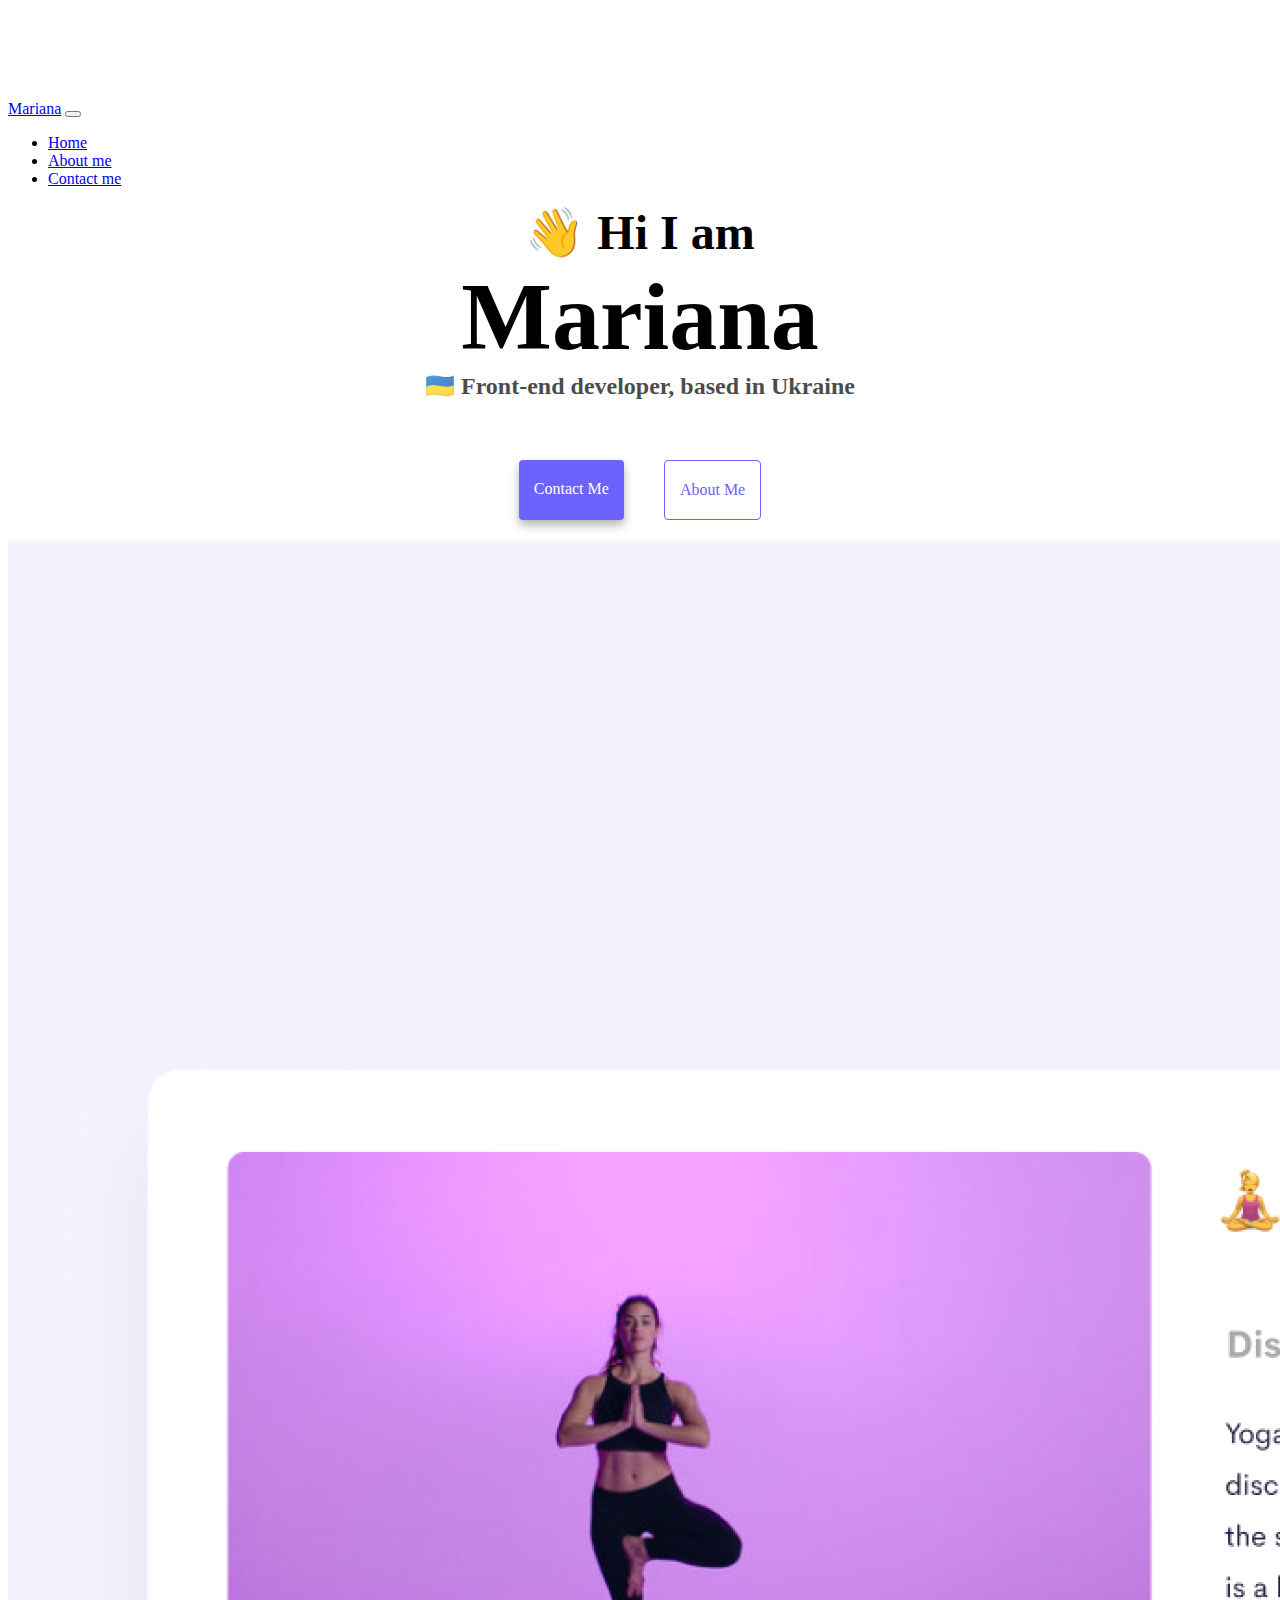
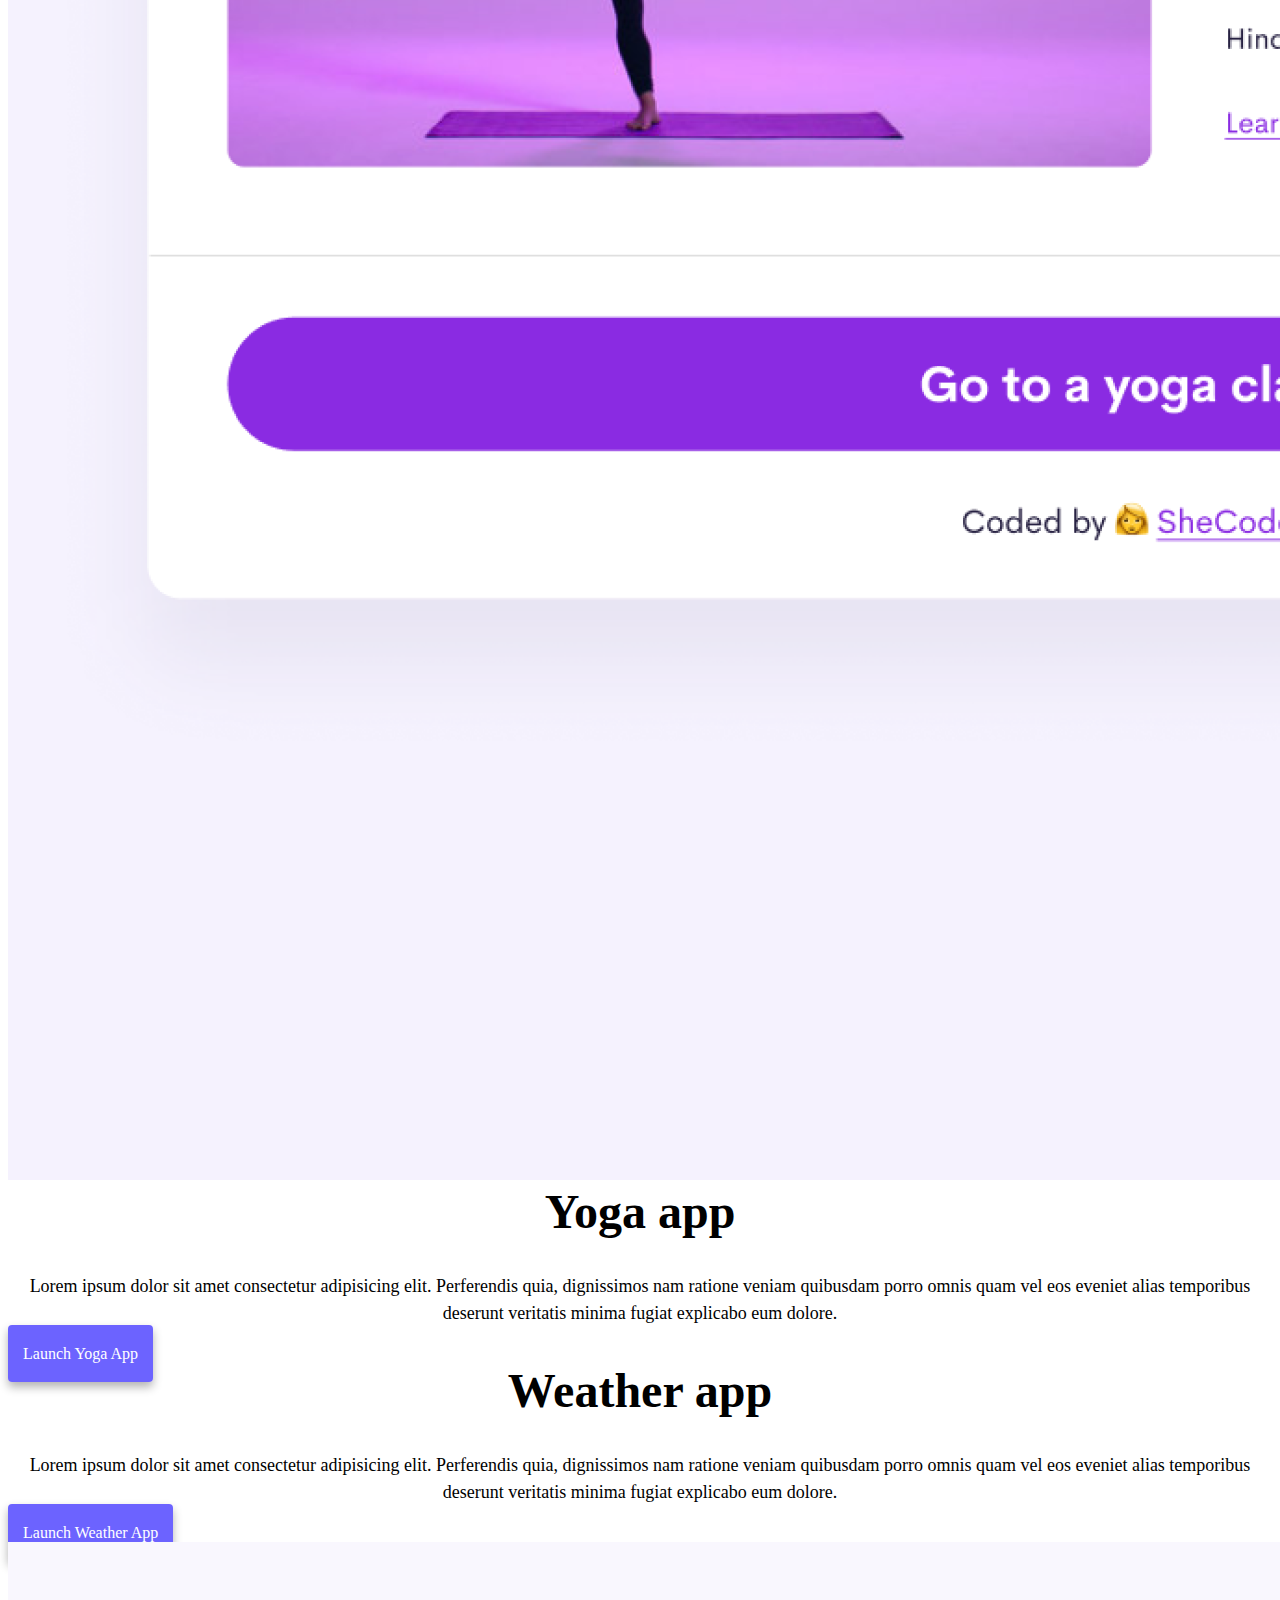
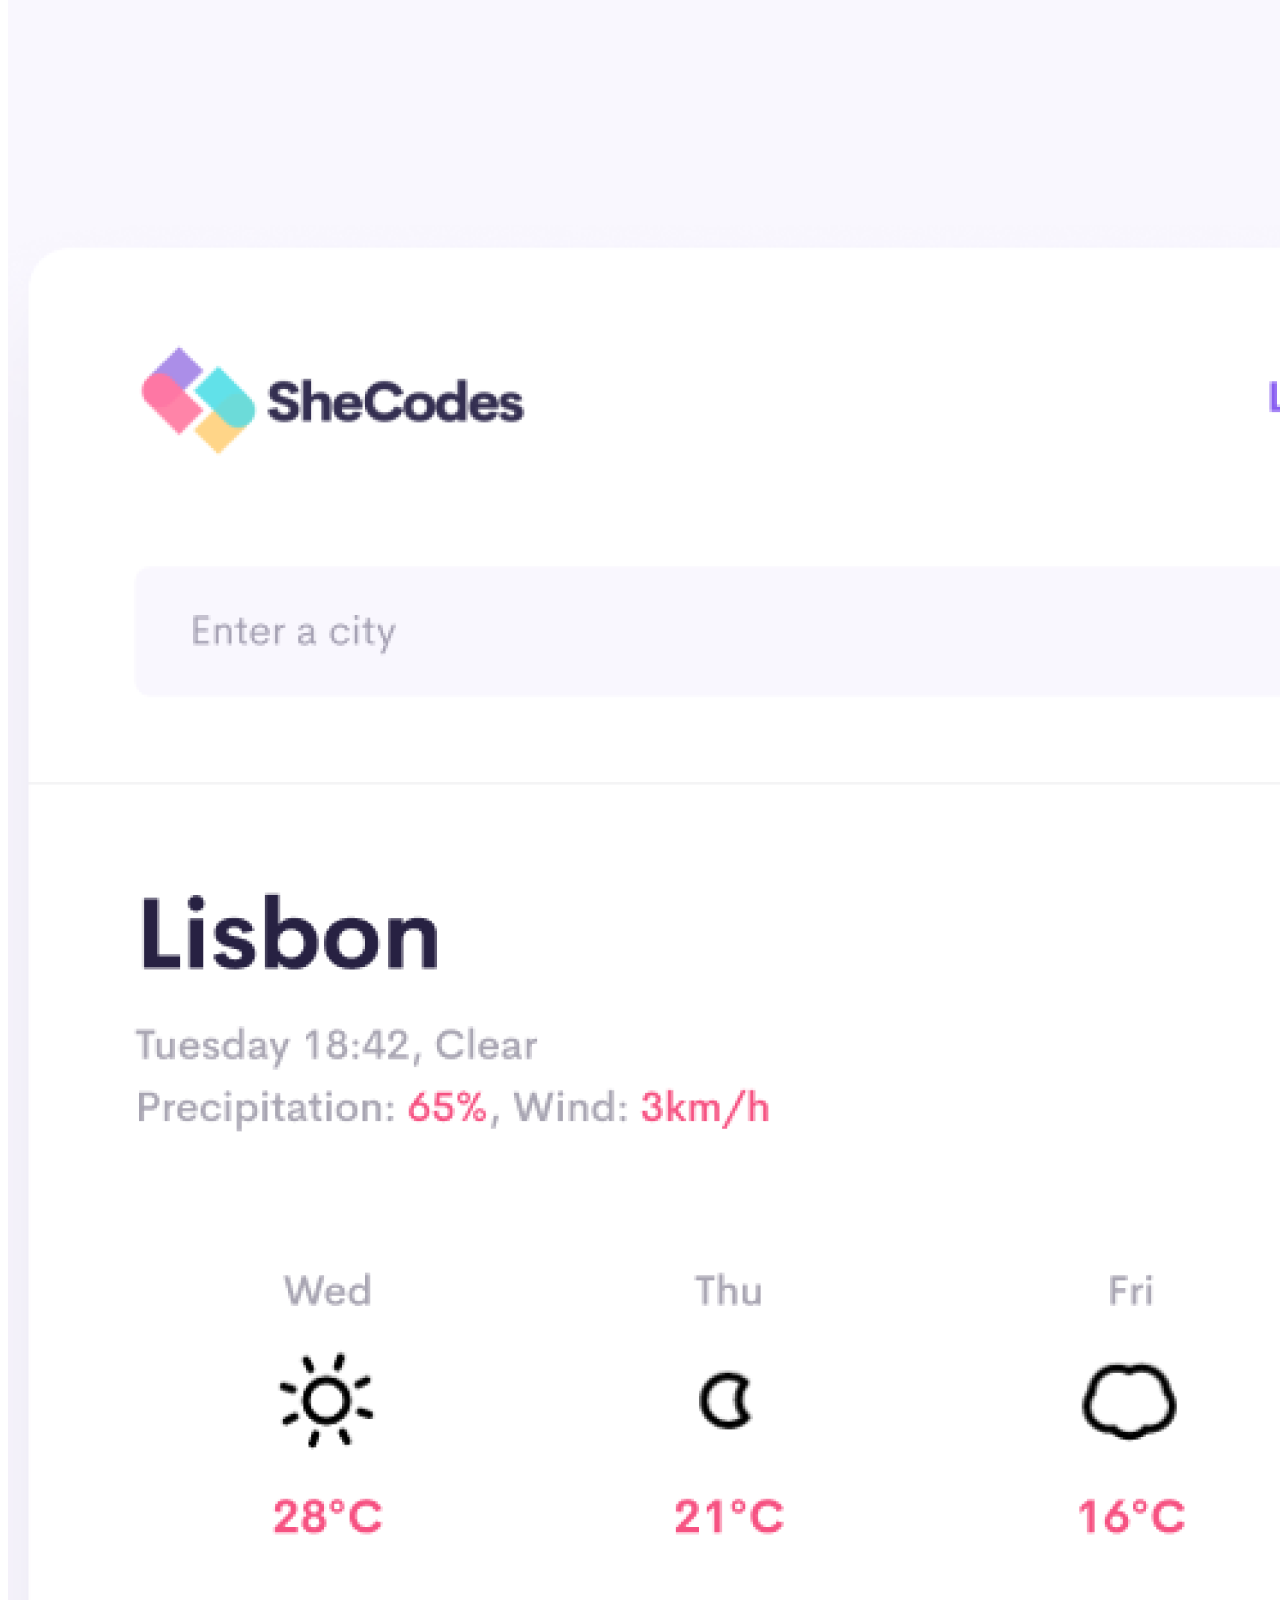
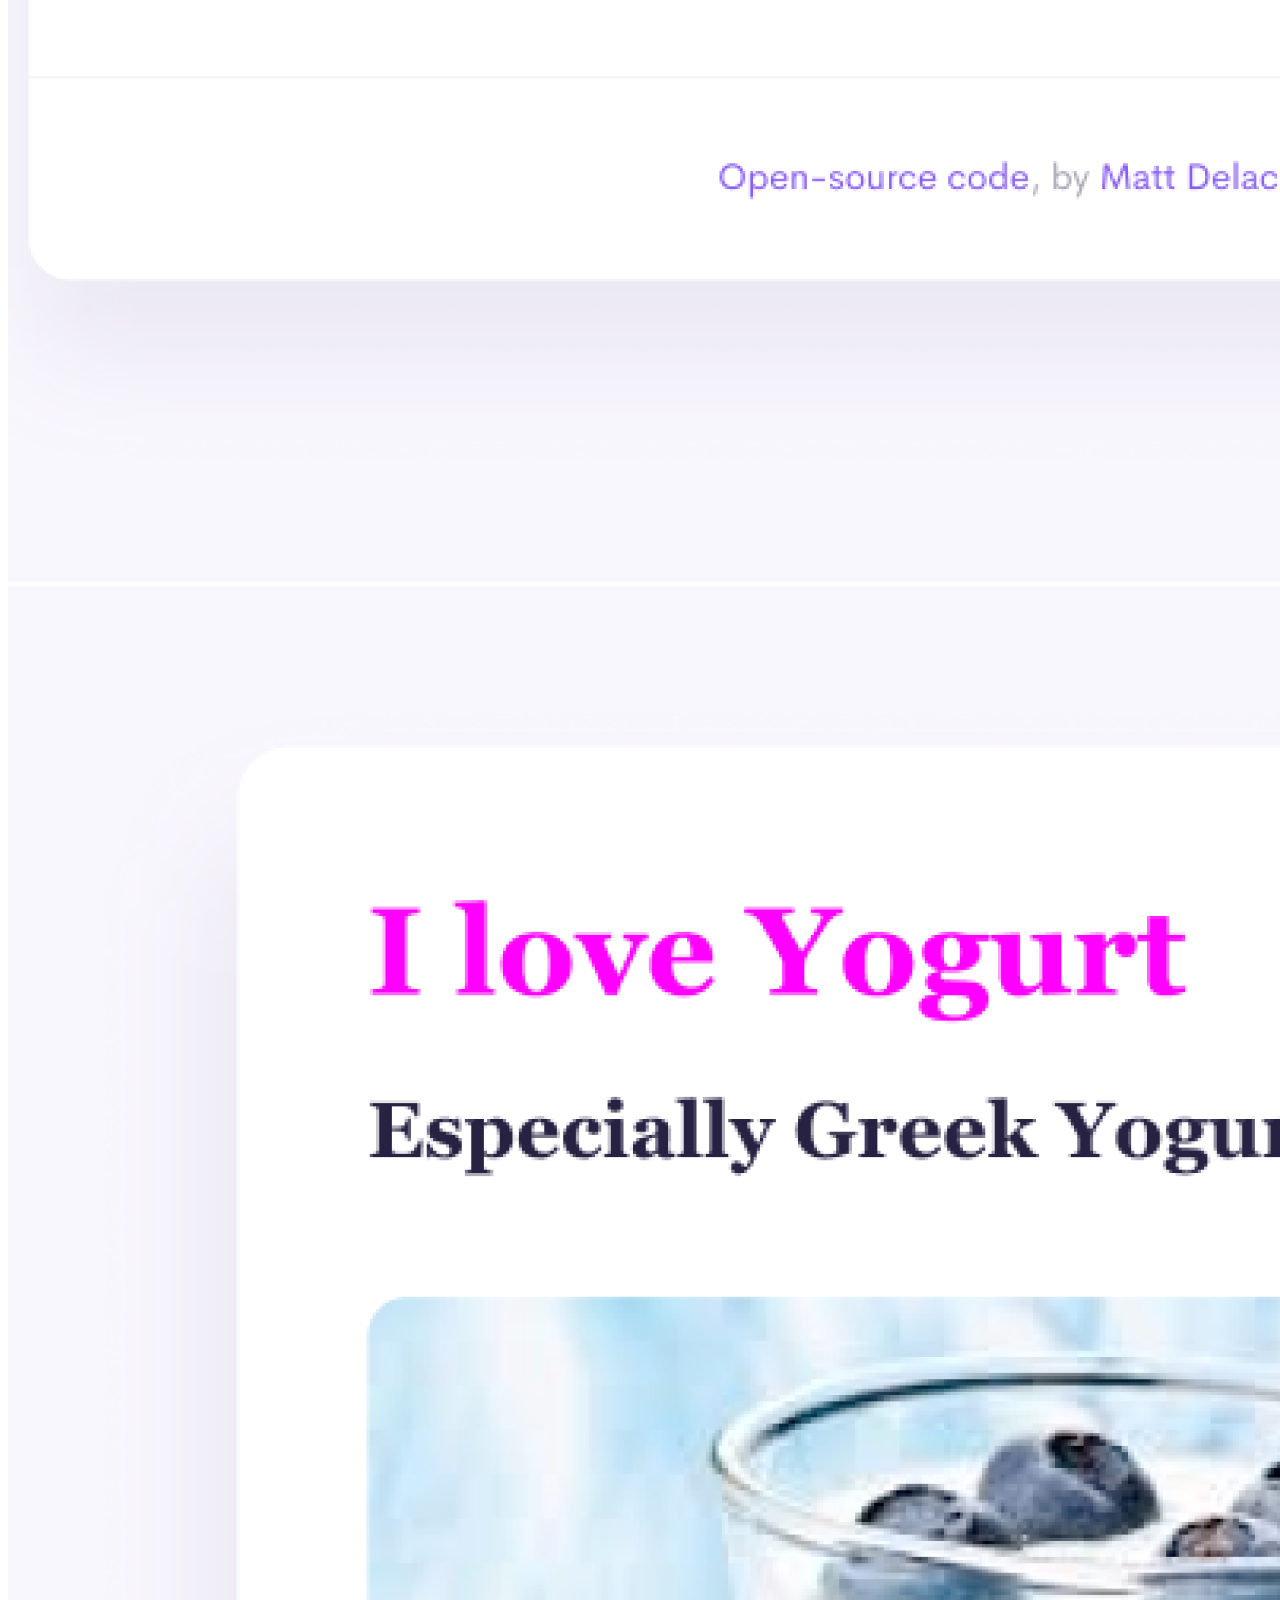
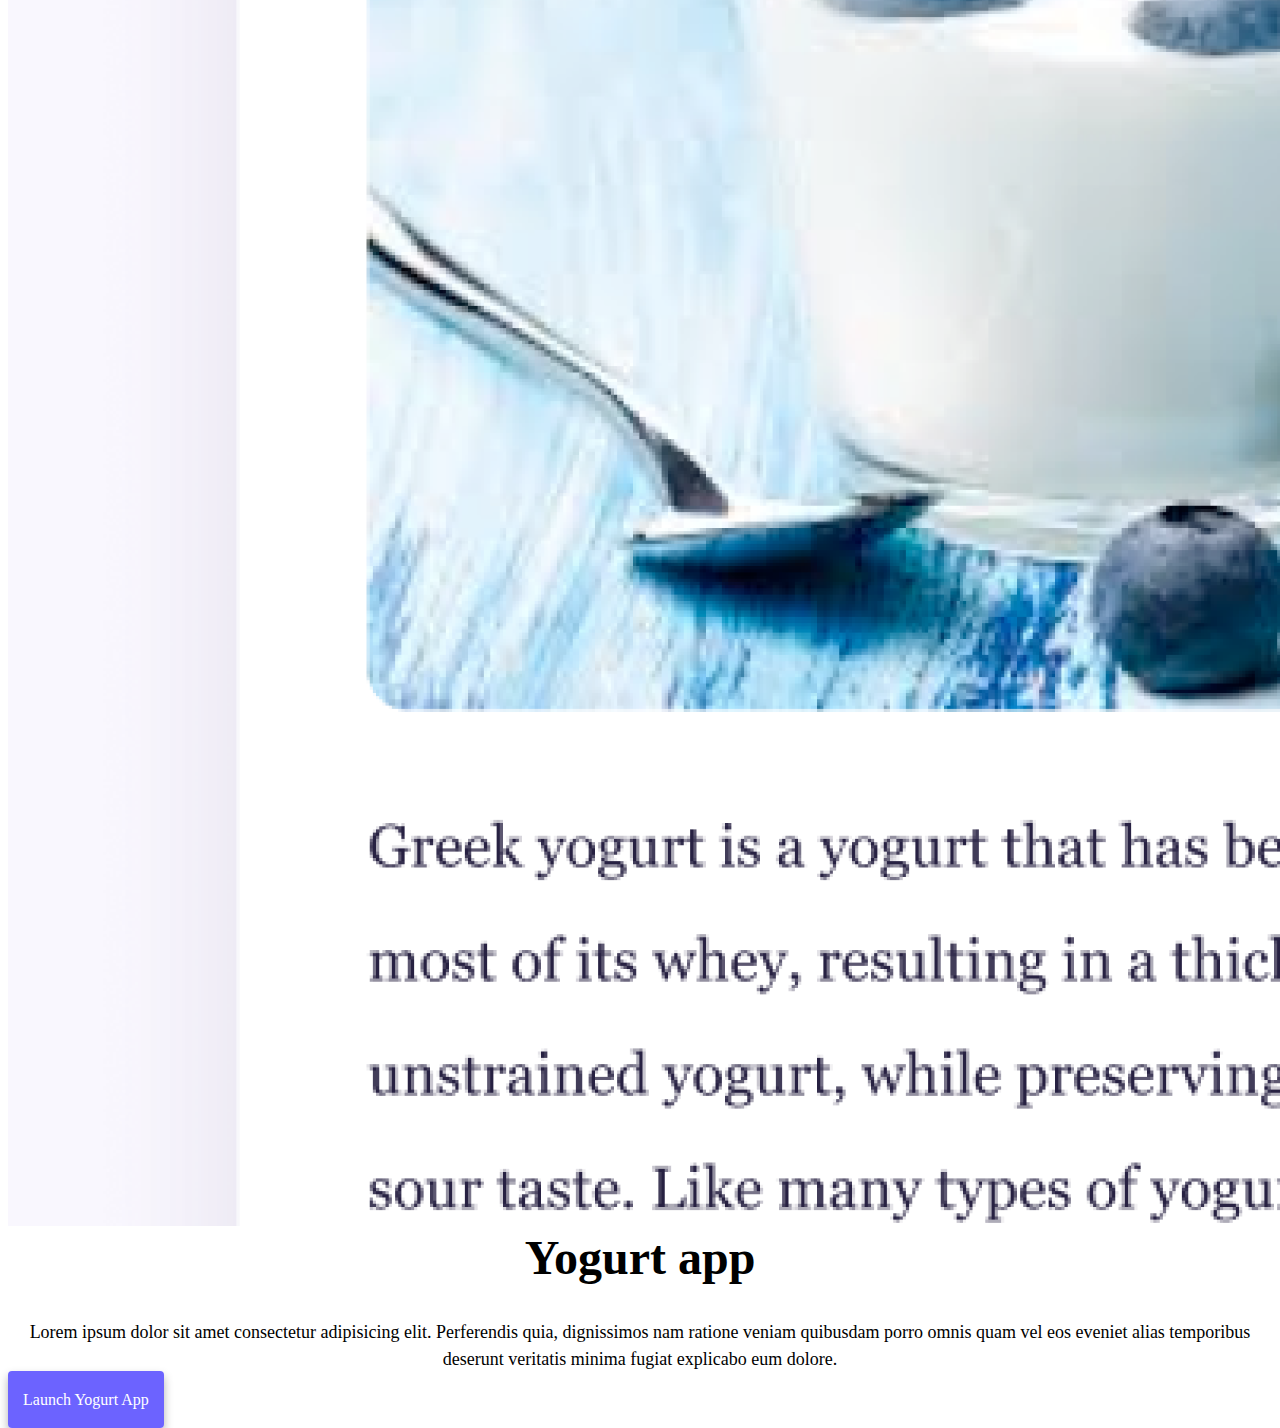
<file: index.html>
<!DOCTYPE html>
<html lang="en">
  <head>
    <meta charset="UTF-8" />
    <meta http-equiv="X-UA-Compatible" content="IE=edge" />
    <meta name="viewport" content="width=device-width, initial-scale=1.0" />
    <meta
      name="description"
      content="Portfolio of front-end developer Mariana Veropotvelian"
    />
    <title>Front-end developer Mariana Veropotvelian</title>
    <link
      href="https://cdn.jsdelivr.net/npm/bootstrap@5.2.2/dist/css/bootstrap.min.css"
      rel="stylesheet"
      integrity="sha384-Zenh87qX5JnK2Jl0vWa8Ck2rdkQ2Bzep5IDxbcnCeuOxjzrPF/et3URy9Bv1WTRi"
      crossorigin="anonymous"
    />
    <link rel="stylesheet" href="/style.css" />
    <!-- CSS only -->
  </head>
  <body>
    <nav
      class="navbar navbar-expand-lg navbar-light bg-light fixed-top padding-nav"
    >
      <div class="container-fluid">
        <a class="navbar-brand" href="/" title="Portfolio homepage">Mariana</a>
        <button
          class="navbar-toggler"
          type="button"
          data-bs-toggle="collapse"
          data-bs-target="#navbarNav"
          aria-controls="navbarNav"
          aria-expanded="false"
          aria-label="Toggle navigation"
        >
          <span class="navbar-toggler-icon"></span>
        </button>
        <div class="collapse navbar-collapse" id="navbarNav">
          <ul class="navbar-nav">
            <li class="nav-item">
              <a
                class="nav-link active"
                aria-current="page"
                href="/"
                title="Portfolio homepage"
                >Home</a
              >
            </li>
            <li class="nav-item">
              <a class="nav-link" href="/about.html" title="About Mariana"
                >About me</a
              >
            </li>
            <li class="nav-item">
              <a
                class="nav-link"
                href="/about.html#contact"
                title="Contact Mariana"
                >Contact me</a
              >
            </li>
          </ul>
        </div>
      </div>
    </nav>
    <h2>👋 Hi I am</h2>
    <h1>Mariana</h1>
    <h3>🇺🇦 Front-end developer, based in Ukraine</h3>
    <div class="navigation-links">
      <a href="/about.html#contact" class="contact-link" title="Contact Mariana"
        >Contact me</a
      >
      <a href="/about.html" class="about-link" title="about Mariana"
        >About me</a
      >
    </div>
    <!-- JavaScript Bundle with Popper -->
    <div class="container">
      <div class="row mt-5">
        <div class="col-md-6">
          <img
            src="/images/yoga.png"
            alt="Picture of yoga web-page"
            class="img-fluid rounded"
          />
        </div>
        <div class="col-md-6">
          <h2 class="text-start">Yoga app</h2>
          <p class="text-start">
            Lorem ipsum dolor sit amet consectetur adipisicing elit. Perferendis
            quia, dignissimos nam ratione veniam quibusdam porro omnis quam vel
            eos eveniet alias temporibus deserunt veritatis minima fugiat
            explicabo eum dolore.
          </p>
          <div class="mt-5">
            <a href="#" class="primary-link" title="Link to the yoga web-page"
              >Launch Yoga App</a
            >
          </div>
        </div>
      </div>
      <div class="row mt-5">
        <div class="col-md-6">
          <h2 class="text-start">Weather app</h2>
          <p class="text-start">
            Lorem ipsum dolor sit amet consectetur adipisicing elit. Perferendis
            quia, dignissimos nam ratione veniam quibusdam porro omnis quam vel
            eos eveniet alias temporibus deserunt veritatis minima fugiat
            explicabo eum dolore.
          </p>
          <div class="mb-5 mt-5">
            <a href="#" class="primary-link" title="Link to the weather app"
              >Launch Weather App</a
            >
          </div>
        </div>
        <div class="col-md-6">
          <img
            src="/images/weather.png"
            alt="Picture of weather app"
            class="img-fluid rounded"
          />
        </div>
      </div>
      <div class="row mt-5">
        <div class="col-md-6">
          <img
            src="/images/yogurt.png"
            alt="Picture of yogurt web-page"
            class="img-fluid rounded"
          />
        </div>
        <div class="col-md-6">
          <h2 class="text-start">Yogurt app</h2>
          <p class="text-start">
            Lorem ipsum dolor sit amet consectetur adipisicing elit. Perferendis
            quia, dignissimos nam ratione veniam quibusdam porro omnis quam vel
            eos eveniet alias temporibus deserunt veritatis minima fugiat
            explicabo eum dolore.
          </p>
          <div class="mt-5">
            <a
              href="#"
              class="primary-link"
              title="Link to the yougurt web-page"
              >Launch Yogurt App</a
            >
          </div>
        </div>
      </div>
    </div>
    <script
      src="https://cdn.jsdelivr.net/npm/bootstrap@5.2.2/dist/js/bootstrap.bundle.min.js"
      integrity="sha384-OERcA2EqjJCMA+/3y+gxIOqMEjwtxJY7qPCqsdltbNJuaOe923+mo//f6V8Qbsw3"
      crossorigin="anonymous"
    ></script>
  </body>
</html>
</file>
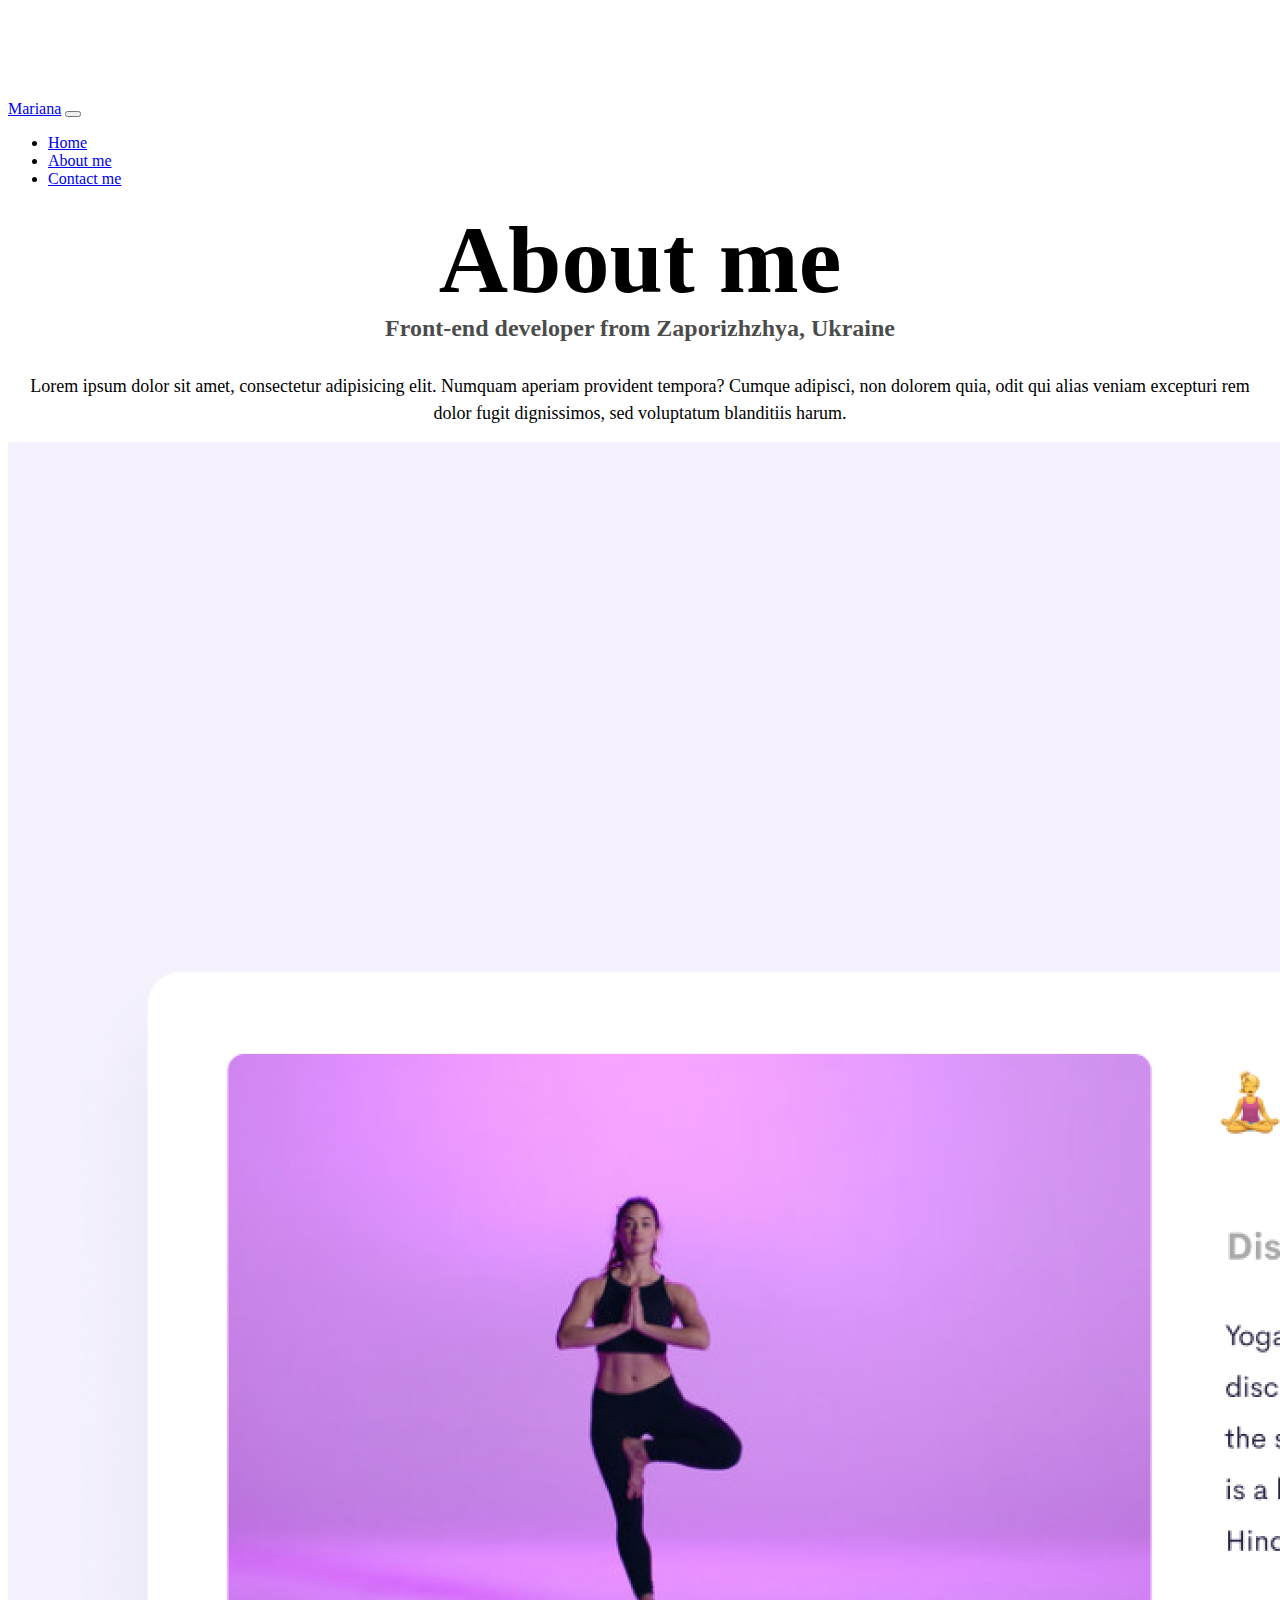
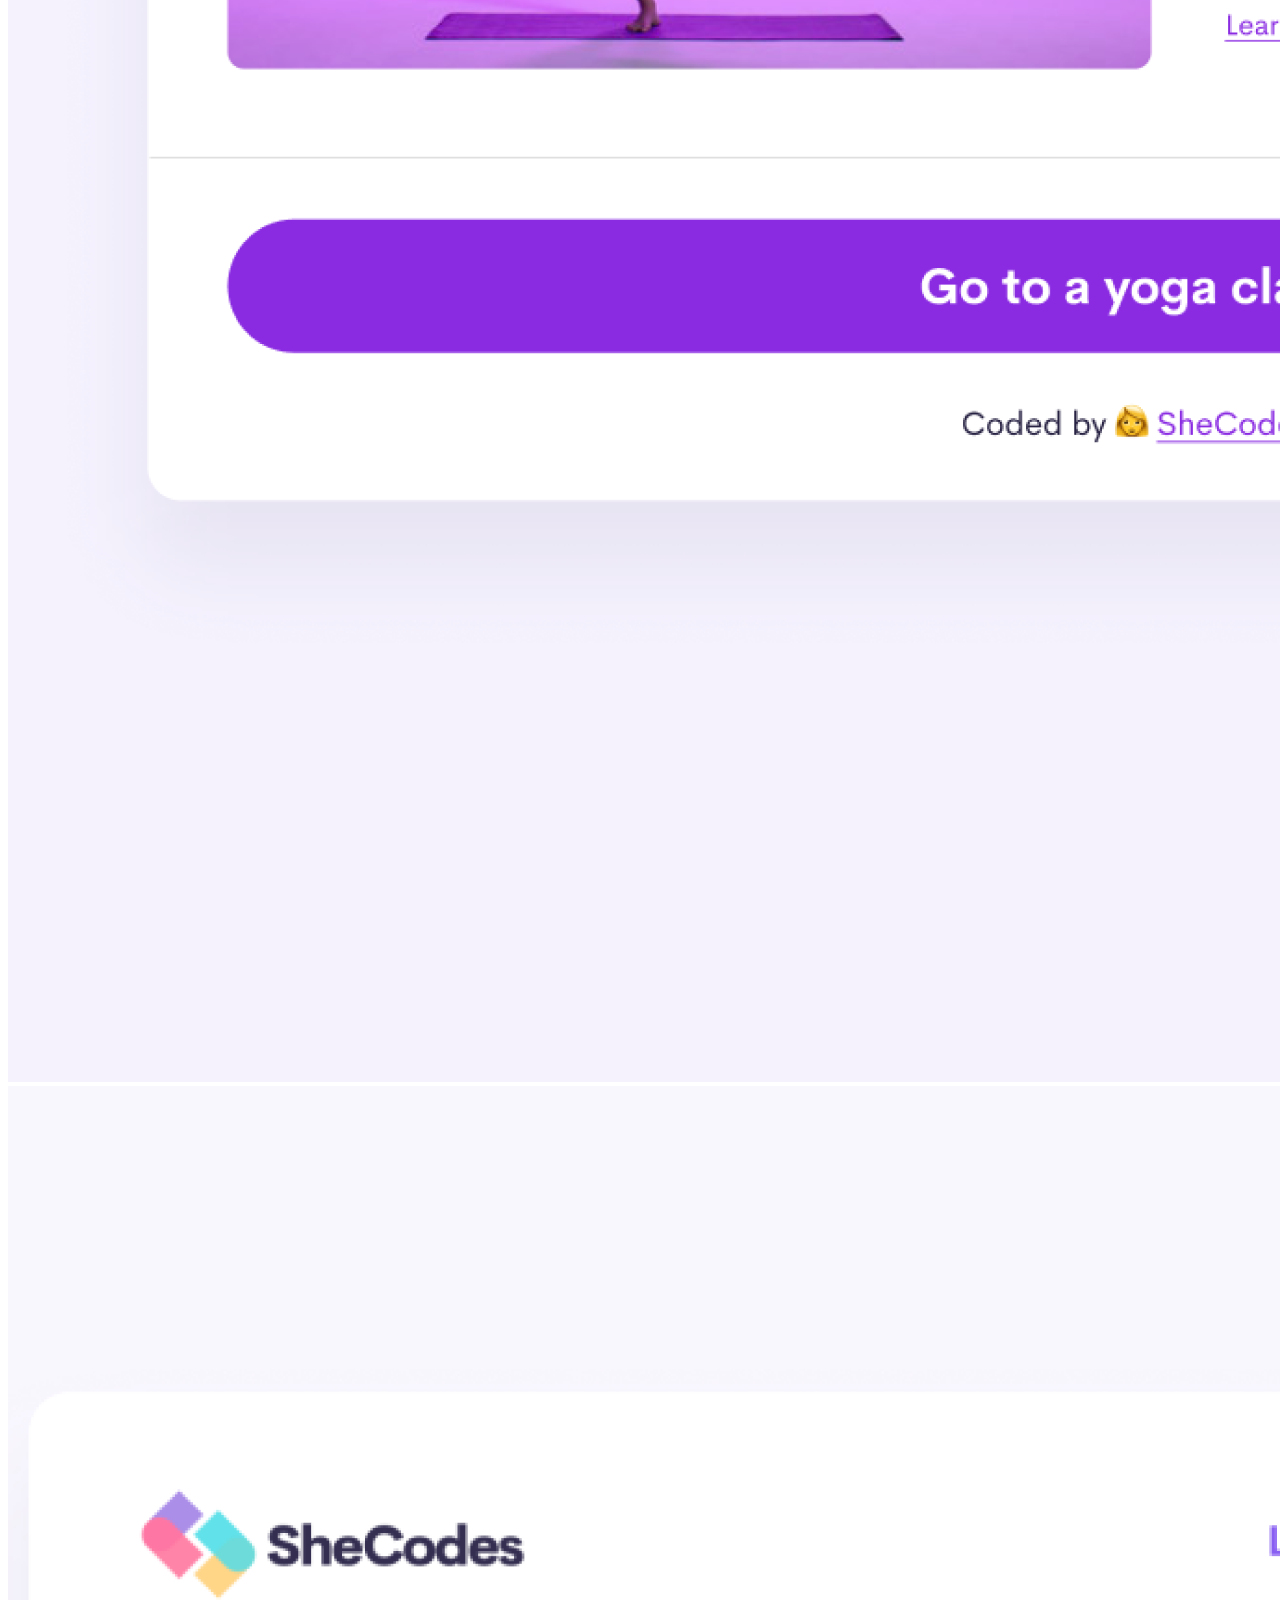
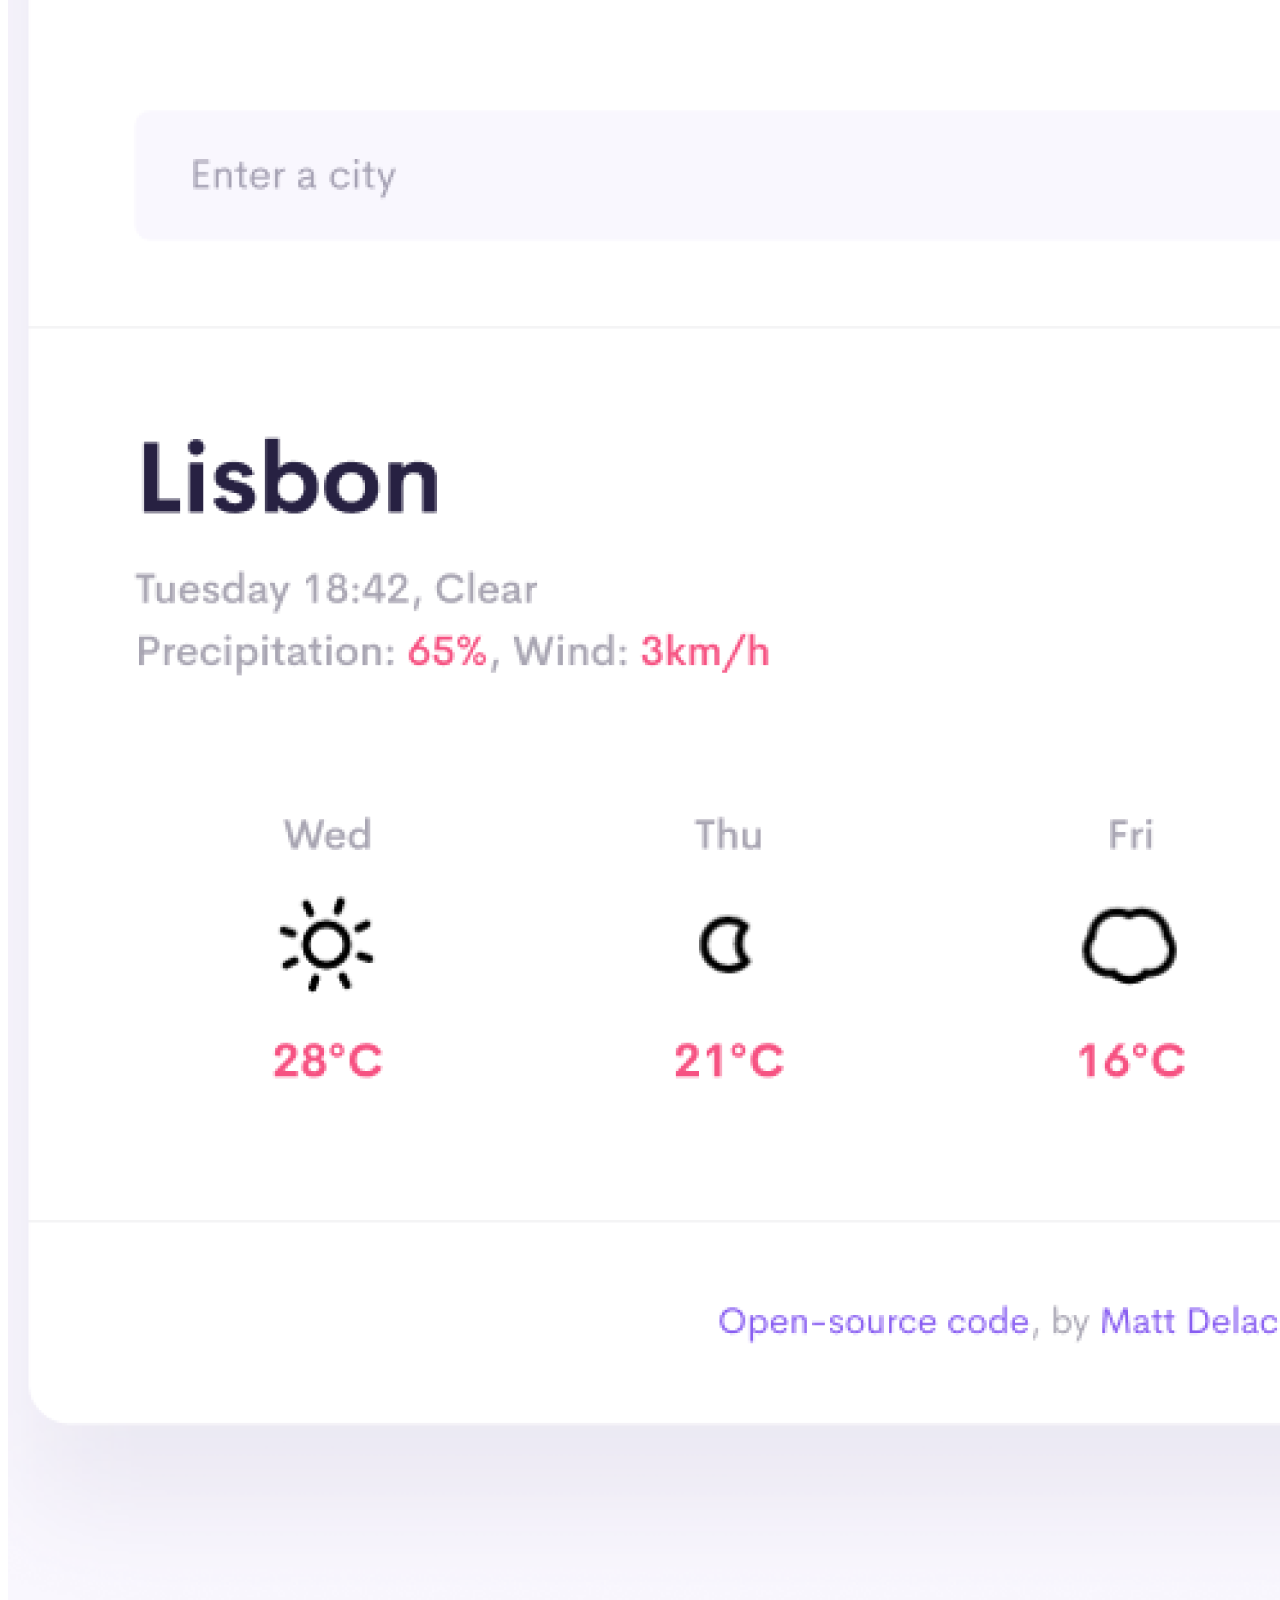
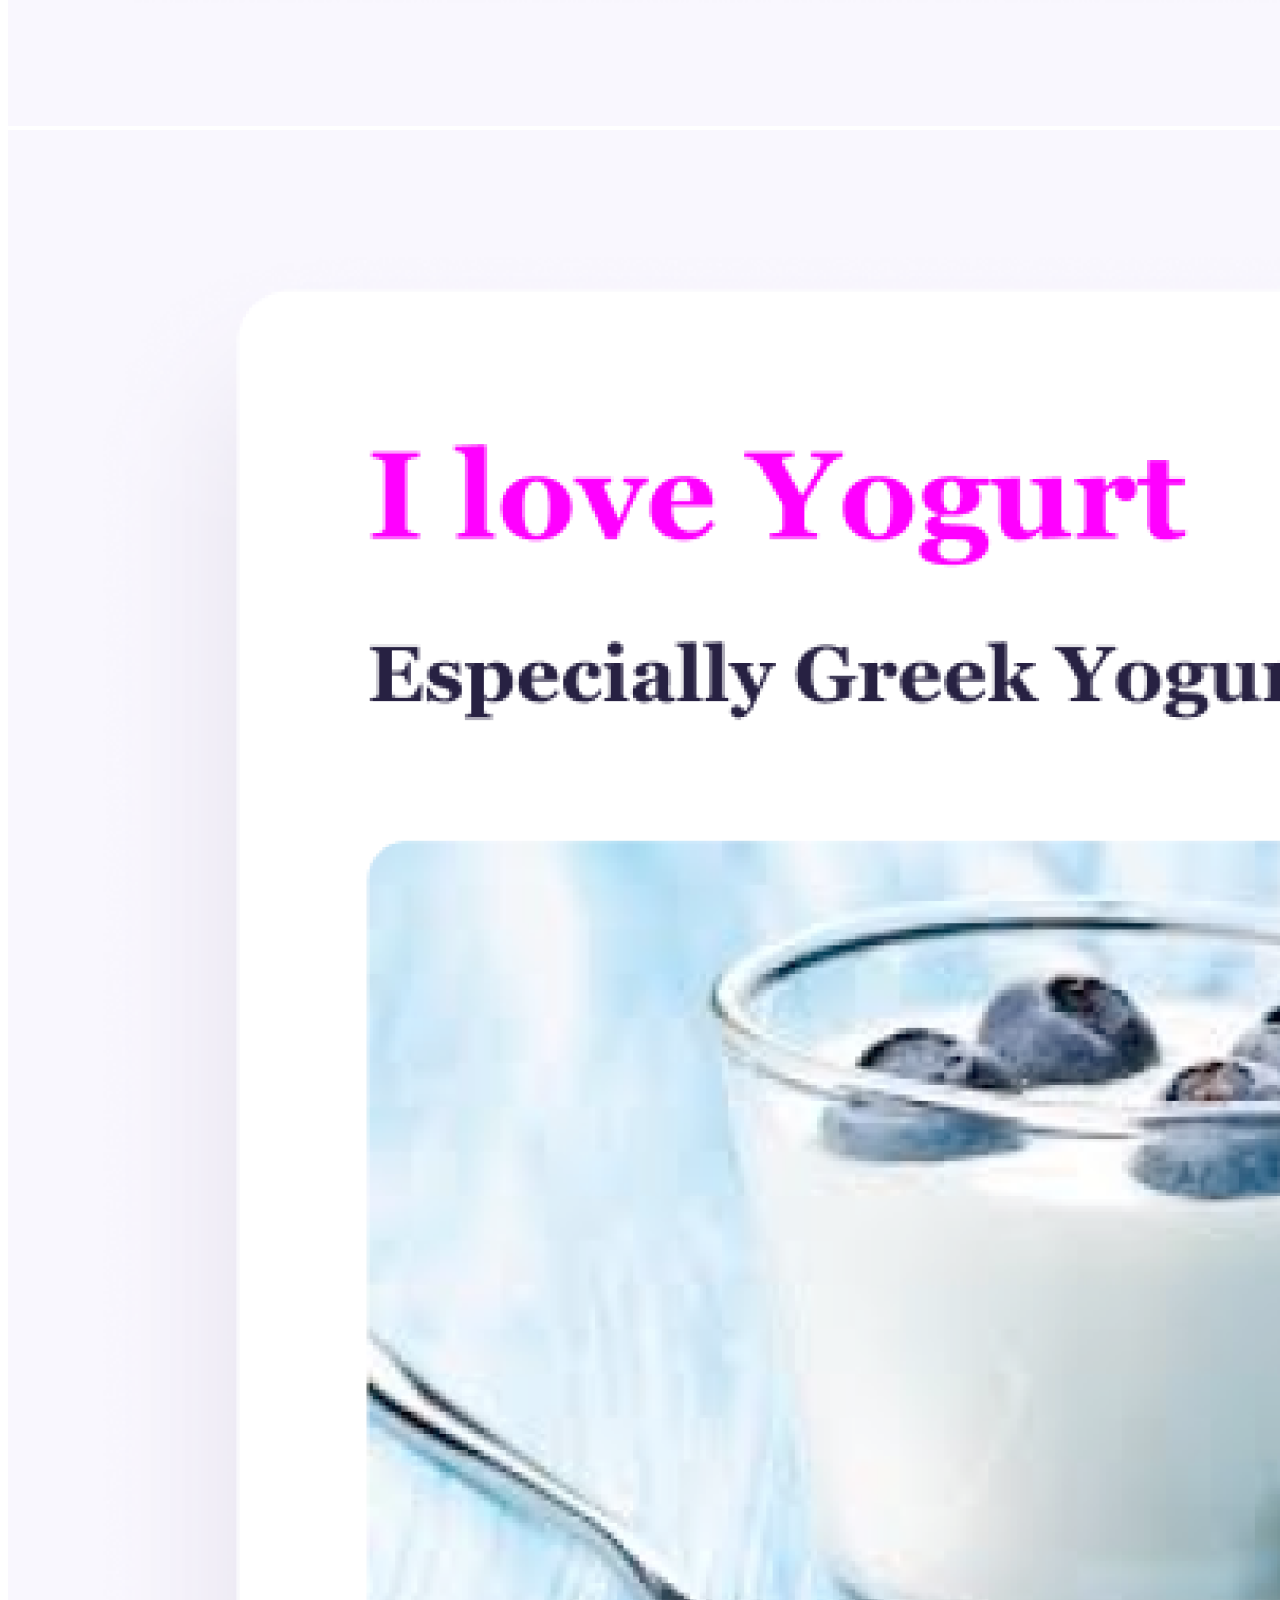
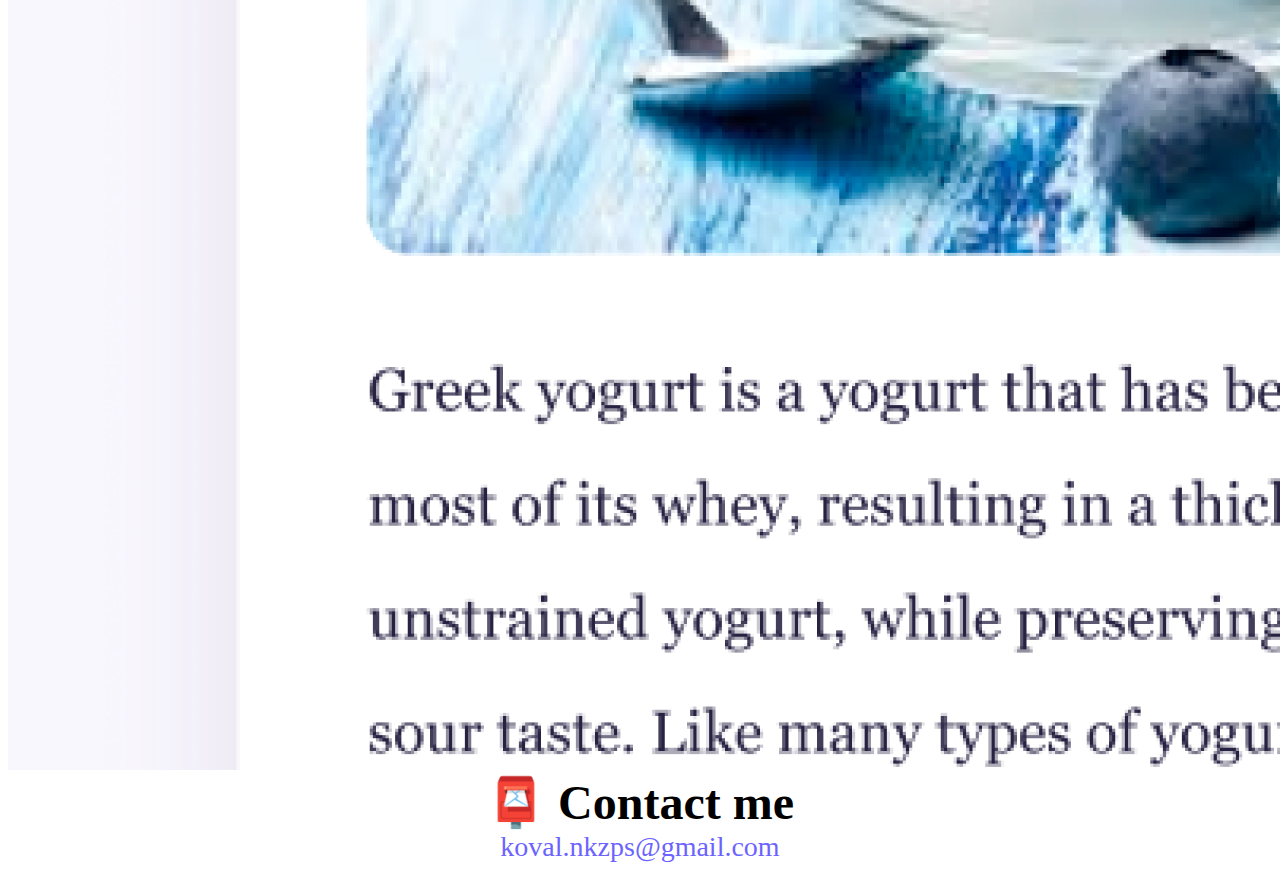
<file: about.html>
<!DOCTYPE html>
<html lang="en">
  <head>
    <meta charset="UTF-8" />
    <meta http-equiv="X-UA-Compatible" content="IE=edge" />
    <meta name="viewport" content="width=device-width, initial-scale=1.0" />
    <meta
      name="description"
      content="About front-end developer Mariana Veropotvelian"
    />
    <link
      href="https://cdn.jsdelivr.net/npm/bootstrap@5.2.2/dist/css/bootstrap.min.css"
      rel="stylesheet"
      integrity="sha384-Zenh87qX5JnK2Jl0vWa8Ck2rdkQ2Bzep5IDxbcnCeuOxjzrPF/et3URy9Bv1WTRi"
      crossorigin="anonymous"
    />
    <link rel="stylesheet" href="/style.css" />
    <title>About front-end developer Mariana Veropotvelian</title>
  </head>
  <body>
    <nav
      class="navbar navbar-expand-lg navbar-light bg-light fixed-top padding-nav"
    >
      <div class="container-fluid">
        <a class="navbar-brand" href="/" title="Portfolio homepage">Mariana</a>
        <button
          class="navbar-toggler"
          type="button"
          data-bs-toggle="collapse"
          data-bs-target="#navbarNav"
          aria-controls="navbarNav"
          aria-expanded="false"
          aria-label="Toggle navigation"
        >
          <span class="navbar-toggler-icon"></span>
        </button>
        <div class="collapse navbar-collapse" id="navbarNav">
          <ul class="navbar-nav">
            <li class="nav-item">
              <a
                class="nav-link"
                aria-current="page"
                href="/"
                title="Portfolio homepage"
                >Home</a
              >
            </li>
            <li class="nav-item">
              <a
                class="nav-link active"
                href="/about.html"
                title="About Mariana"
                >About me</a
              >
            </li>
            <li class="nav-item">
              <a
                class="nav-link"
                href="/about.html#contact"
                title="Contact Mariana"
                >Contact me</a
              >
            </li>
          </ul>
        </div>
      </div>
    </nav>
    <h1>About me</h1>
    <h3>Front-end developer from Zaporizhzhya, Ukraine</h3>
    <div class="about-paragraphs text-center">
      <p>
        Lorem ipsum dolor sit amet, consectetur adipisicing elit. Numquam
        aperiam provident tempora? Cumque adipisci, non dolorem quia, odit qui
        alias veniam excepturi rem dolor fugit dignissimos, sed voluptatum
        blanditiis harum.
      </p>
    </div>
    <div class="container pt-3">
      <div class="row">
        <div class="col-sm-4">
          <img
            src="/images/yoga.png"
            alt="Picture of the yoga web-page"
            class="img-fluid p-2 shadow rounded"
          />
        </div>
        <div class="col-sm-4">
          <img
            src="/images/weather.png"
            alt="Picture of the weather app"
            class="img-fluid p-2 shadow rounded"
          />
        </div>
        <div class="col-sm-4">
          <img
            src="/images/yogurt.png"
            alt="Picture of the yougurt web-page"
            class="img-fluid p-2 shadow rounded"
          />
        </div>
      </div>
    </div>
    <div id="contact" class="mt-5">
      <h2>📮 Contact me</h2>
      <a
        href="mailto:koval.nkzps@gmail.com"
        class="email-link"
        title="Contact Mariana"
      >
        koval.nkzps@gmail.com
      </a>
    </div>
    <script
      src="https://cdn.jsdelivr.net/npm/bootstrap@5.2.2/dist/js/bootstrap.bundle.min.js"
      integrity="sha384-OERcA2EqjJCMA+/3y+gxIOqMEjwtxJY7qPCqsdltbNJuaOe923+mo//f6V8Qbsw3"
      crossorigin="anonymous"
    ></script>
  </body>
</html>
</file>
<file: style.css>
:root {
  --primary-color: #6c63ff;
  --secondary-color: #f5f2fe;
  --box-shadow: 0 5px 10px rgba(0, 0, 0, 0.3);
}

body {
  margin-top: 100px;
}

h1,
h2,
h3 {
  text-align: center;
  margin: 0;
}

h1 {
  font-size: 96px;
}

h2 {
  font-size: 48px;
}

h3 {
  font-size: 24px;
  opacity: 0.7;
}

p {
  padding-top: 16px;
  border-radius: 4px;
  font-size: 18px;
  line-height: 1.5;
  text-align: center;
}

.navigation-links {
  display: flex;
  margin-top: 40px;
  justify-content: center;
}

.navigation-links a {
  margin: 20px;
  border-radius: 4px;
  padding: 20px 15px;
  text-decoration: none;
  text-transform: capitalize;
}

.contact-link {
  background: var(--primary-color);
  box-shadow: var(--box-shadow);
  color: white;
}

.about-link {
  color: var(--primary-color);
  border: 1px solid var(--primary-color);
}

.homepage-link {
  color: var(--primary-color);
  text-align: center;
  display: block;
}

.primary-link {
  border-radius: 4px;
  padding: 20px 15px;
  text-decoration: none;
  text-transform: capitalize;
  background: var(--primary-color);
  box-shadow: var(--box-shadow);
  color: white;
}

.about-paragraphs {
  display: flex;
  margin: 5px 0;
}

.about-paragraphs p {
  margin: 10px;
}

.email-link {
  display: flex;
  justify-content: center;
  color: var(--primary-color);
  font-size: 28px;
  text-decoration: none;
}

.email-link:hover {
  text-decoration: underline;
}

@media (max-width: 900px) {
  h1 {
    font-size: 70px;
  }

  h2 {
    font-size: 35px;
  }

  h3 {
    font-size: 18px;
  }
}

@media (max-width: 550px) {
  h1 {
    font-size: 50px;
  }
}
</file>
